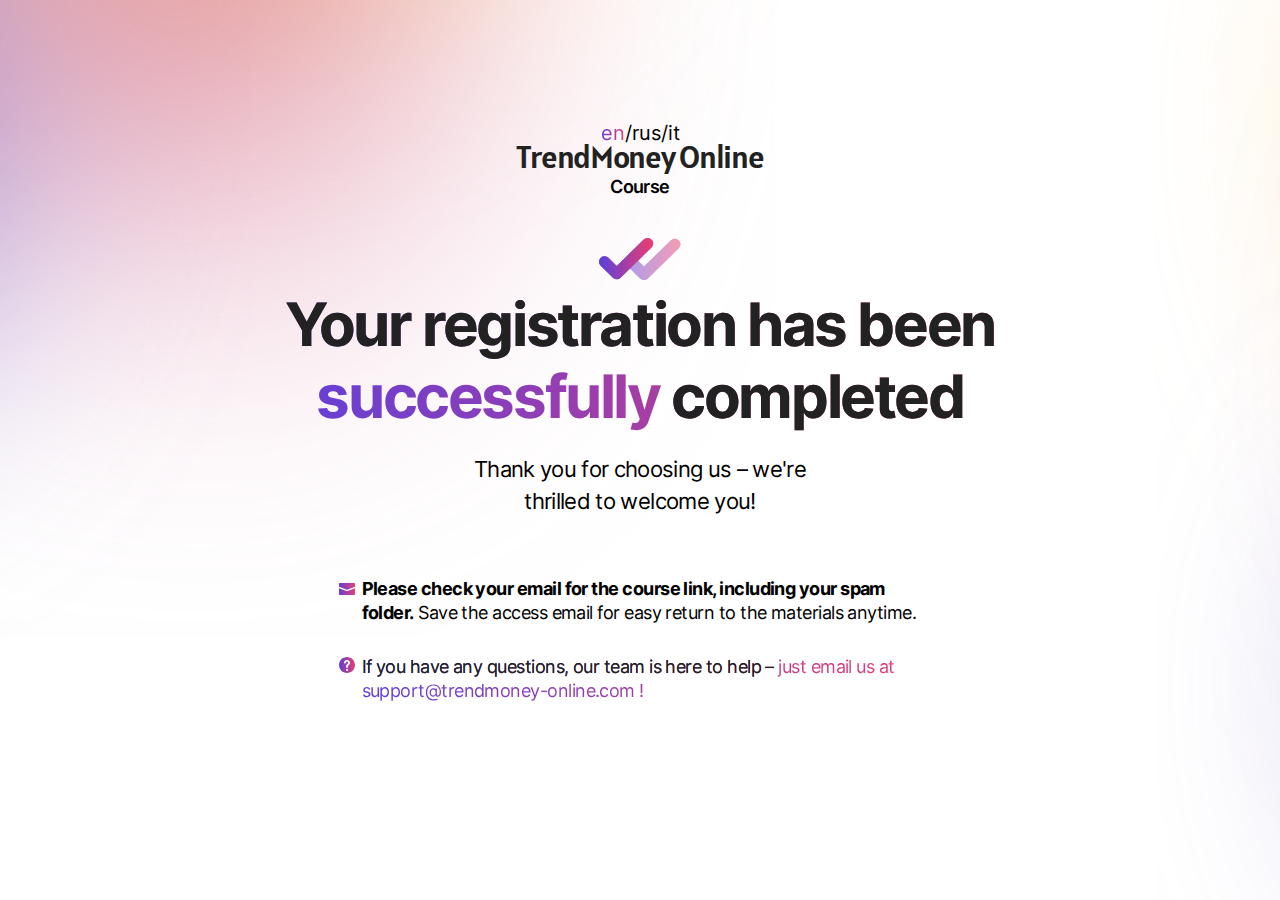
<file: pages/thank/thank_you_en.html>
<!DOCTYPE html>
<html lang="en">

<head>
  <meta charset="UTF-8">
  <meta name="viewport" content="width=device-width, initial-scale=1.0">
  <link rel="stylesheet" href="../../css/reset.css">
  <link rel="stylesheet" href="../../css/style.css">
  <link rel="stylesheet" href="css/style.css">
  <title>Document_en</title>
</head>

<body>

  <main>
    <section class="thank">
      <div class="container_gird">
        <div class="container_1160">
           <div class="header_laug">
          <a class="active" href="thank_you_en.html">en</a>
          /
          <a  href="thank_you_rus.html">rus</a>
          /
          <a  href="thank_you_it.html">it</a>
        </div>
          <div class="thank_logo">
          <a href="../../index.html"> <h2 class="thank_logo_title">TrendMoney Online</h2></a> 
            <p class="thank_logo_text">Course</p>
          </div>
          <div class="thank_osnova">
            <picture class="thank_osnova_img">
              <source srcset="images/mobile/galka.svg" media="(max-width: 768px)">
              <img src="images/desktop/galka.svg" alt="">
            </picture>
            <h1 class="thank_title gradient_text"><span>Your registration
                has been</span> successfully <span>completed</span></h1>
            <p class="thank_text">Thank you for choosing us – we're
              thrilled to welcome you!</p>
          </div>
          <ul class="thank_footer">
            <li class="thank_footer_text thank_footer_bold"><span>Please check your email for the course link,
                including your spam folder.</span> Save the access email for
              easy return to the materials anytime.</li>
            <li class="thank_footer_text thank_footer_fon gradient_text"><span>If you have any questions, our
                team is here to help – </span>just email us at
              <a href="mailto:support@trendmoney-online.com">support@trendmoney-online.com !</a>
            </li>
          </ul>
        </div>
      </div>
    </section>

  </main>
</body>

</html>
</file>
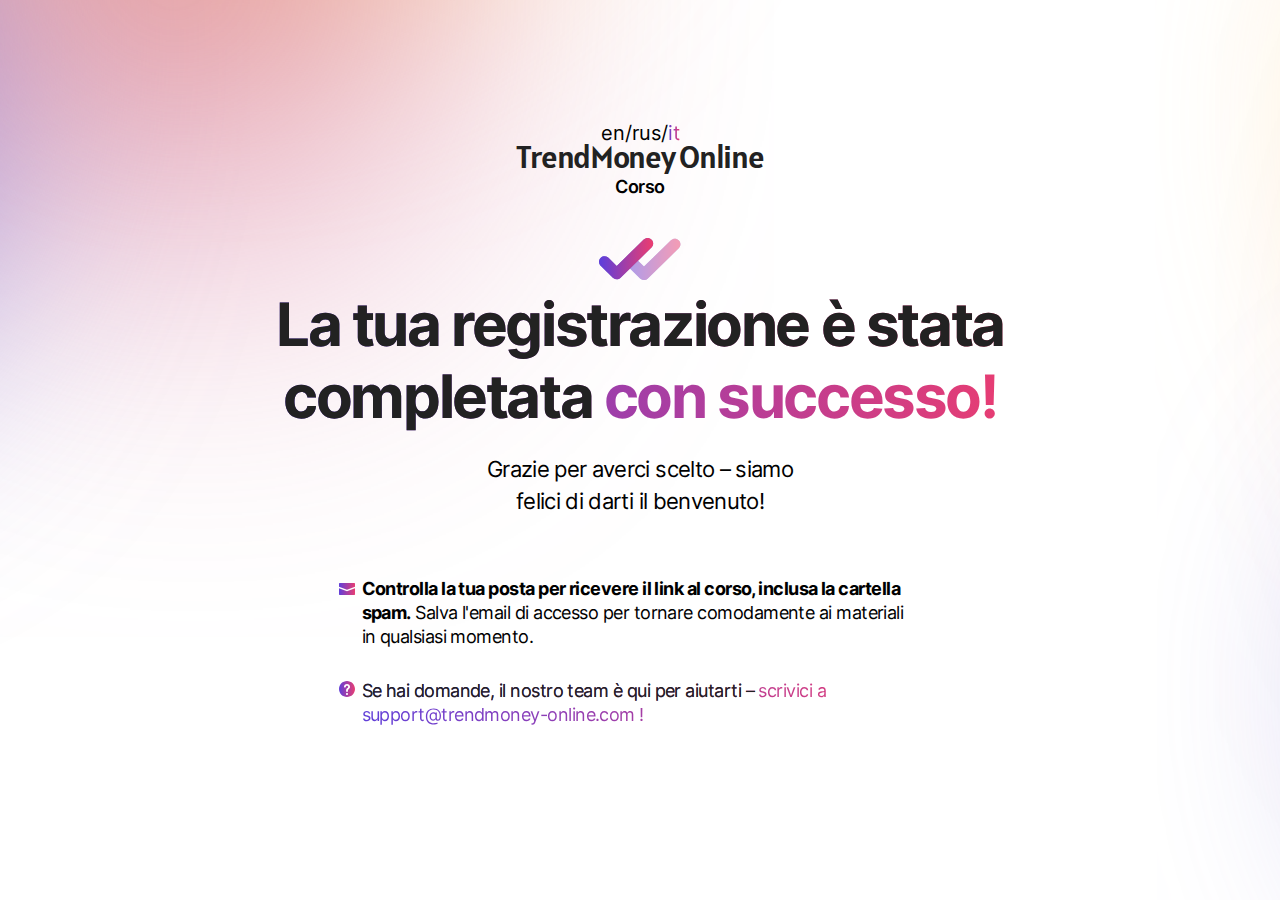
<file: pages/thank/thank_you_it.html>
<!DOCTYPE html>
<html lang="en">

<head>
  <meta charset="UTF-8">
  <meta name="viewport" content="width=device-width, initial-scale=1.0">
  <link rel="stylesheet" href="../../css/reset.css">
  <link rel="stylesheet" href="../../css/style.css">
  <link rel="stylesheet" href="css/style.css">
  <title>Document_it</title>
</head>

<body>

  <main>
    <section class="thank">
      <div class="container_gird">
        <div class="container_1160">
          <div class="header_laug">
            <a href="thank_you_en.html">en</a>
            /
            <a href="thank_you_rus.html">rus</a>
            /
            <a class="active" href="thank_you_it.html">it</a>
          </div>
          <div class="thank_logo">
             <a href="../../index_it.html"> <h2 class="thank_logo_title">TrendMoney Online</h2></a> 
            <p class="thank_logo_text">Corso</p>
          </div>
          <div class="thank_osnova">
            <picture class="thank_osnova_img">
              <source srcset="images/mobile/galka.svg" media="(max-width: 768px)">
              <img src="images/desktop/galka.svg" alt="">
            </picture>
            <h1 class="thank_title gradient_text"><span>La tua registrazione è stata completata</span> con successo!
            </h1>
            <p class="thank_text">Grazie per averci scelto – siamo felici di darti il benvenuto!</p>
          </div>
          <ul class="thank_footer">
            <li class="thank_footer_text thank_footer_bold"><span>Controlla la tua posta per ricevere il link al corso,
                inclusa la cartella spam.</span> Salva l'email di accesso per tornare comodamente ai materiali in
              qualsiasi momento.</li>
            <li class="thank_footer_text thank_footer_fon gradient_text"><span>Se hai domande, il nostro team è qui per
                aiutarti – </span>scrivici a
              <a href="mailto:support@trendmoney-online.com">support@trendmoney-online.com !</a>
            </li>
          </ul>
        </div>
      </div>
    </section>

  </main>
</body>

</html>
</file>
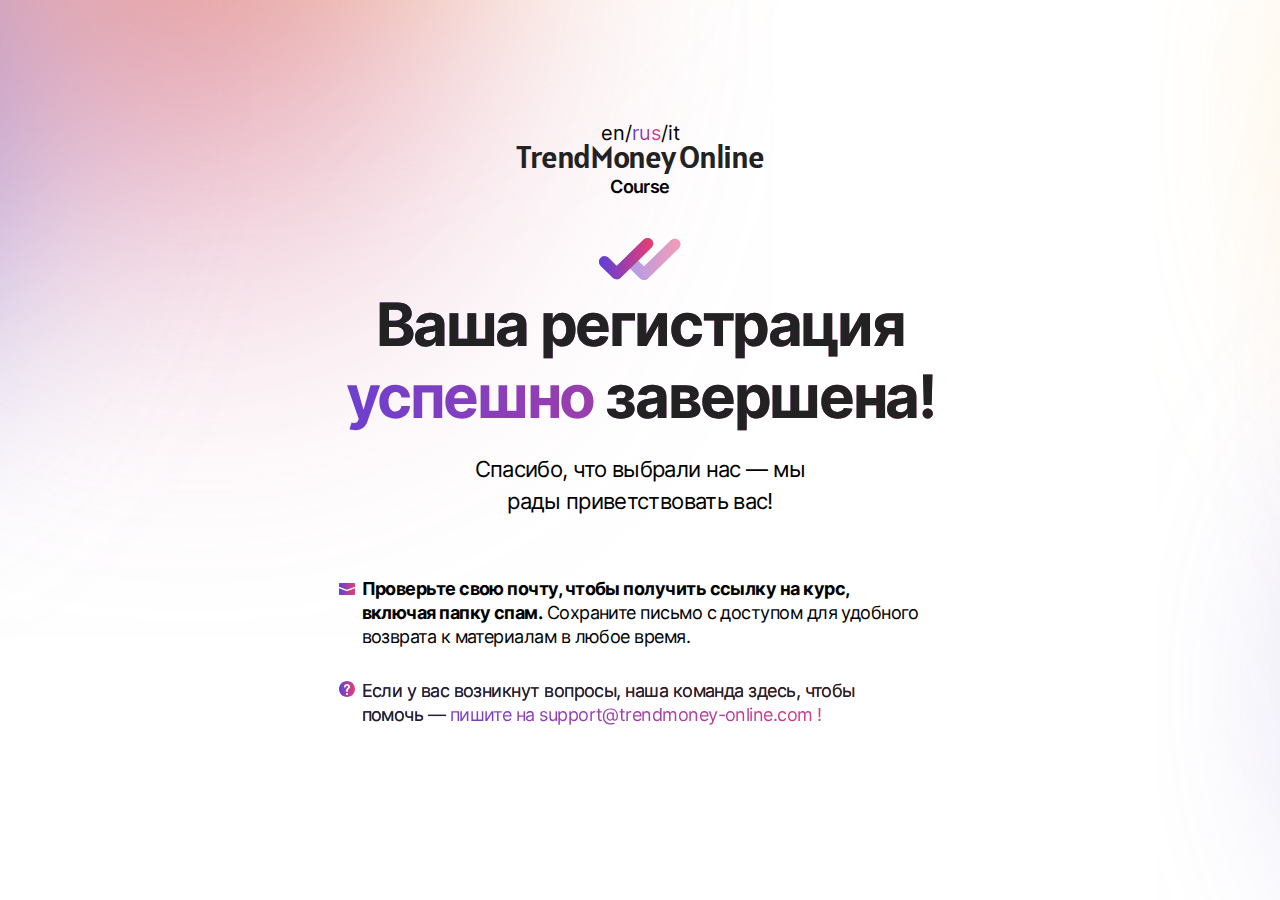
<file: pages/thank/thank_you_rus.html>
<!DOCTYPE html>
<html lang="en">

<head>
  <meta charset="UTF-8">
  <meta name="viewport" content="width=device-width, initial-scale=1.0">
  <link rel="stylesheet" href="../../css/reset.css">
  <link rel="stylesheet" href="../../css/style.css">
  <link rel="stylesheet" href="css/style.css">
  <title>Document_ru</title>
</head>

<body>

  <main>
    <section class="thank">
      <div class="container_gird">
        <div class="container_1160">
          <div class="header_laug">
            <a href="thank_you_en.html">en</a>
            /
            <a class="active" href="thank_you_rus.html">rus</a>
            /
            <a href="thank_you_it.html">it</a>
          </div>
          <div class="thank_logo">
             <a href="../../index_rus.html"> <h2 class="thank_logo_title">TrendMoney Online</h2></a> 
            <p class="thank_logo_text">Course</p>
          </div>
          <div class="thank_osnova">
            <picture class="thank_osnova_img">
              <source srcset="images/mobile/galka.svg" media="(max-width: 768px)">
              <img src="images/desktop/galka.svg" alt="">
            </picture>
            <h1 class="thank_title gradient_text"><span>Ваша регистрация</span> успешно <span>завершена!</span></h1>
            <p class="thank_text">Спасибо, что выбрали нас — мы рады приветствовать вас!</p>
          </div>
          <ul class="thank_footer">
            <li class="thank_footer_text thank_footer_bold"><span>Проверьте свою почту, чтобы получить ссылку на курс,
                включая папку спам.</span> Сохраните письмо с доступом для удобного возврата к материалам в любое время.
            </li>
            <li class="thank_footer_text thank_footer_fon gradient_text"><span>Если у вас возникнут вопросы, наша
                команда здесь, чтобы
                помочь — </span>пишите на
              <a href="mailto:support@trendmoney-online.com">support@trendmoney-online.com !</a>
            </li>
          </ul>
        </div>
      </div>
    </section>

  </main>
</body>

</html>
</file>
<file: css/style.css>
@font-face {
    font-family: 'Inter_regular';
    src: url('../fonts/inter_regular.woff2') format('woff2-variations');
    src: url('../fonts/inter_regular.woff2') format('woff2') tech('variations');
    font-weight: 400;
}


@font-face {
    font-family: 'Inter_medium';
    src: url('../fonts/inter_medium.woff2') format('woff2-variations');
    src: url('../fonts/inter_medium.woff2') format('woff2') tech('variations');
    font-weight: 500;
}


@font-face {
    font-family: 'inter_bold';
    src: url('../fonts/inter_bold.woff2') format('woff2-variations');
    src: url('../fonts/inter_bold.woff2') format('woff2') tech('variations');
    font-weight: 700;
}

@font-face {
    font-family: 'inter_semi_bold';
    src: url('../fonts/inter_semi_bold.woff2') format('woff2-variations');
    src: url('../fonts/inter_semi_bold.woff2') format('woff2') tech('variations');
    font-weight: 600;
}

@font-face {
    font-family: 'alatsi';
    src: url('../fonts/alatsi-regular.woff2') format('woff2-variations');
    src: url('../fonts/alatsi-regular.woff2') format('woff2') tech('variations');
    font-weight: 400;
}


@font-face {
    font-family: 'golos_text_regular';
    src: url('../fonts/golos_text_regular.woff2') format('woff2-variations');
    src: url('../fonts/alatsi-regular.woff2') format('woff2') tech('variations');
    font-weight: 400;
}

@font-face {
    font-family: 'Golos_Text_SemiBold';
    src: url('../fonts/Golos_Text_SemiBold.otf') format('otf-variations');
    src: url('../fonts/Golos_Text_SemiBold.otf') format('otf') tech('variations');
    font-weight: 600;
}


@font-face {
    font-family: 'alatsi';
    src: url('../fonts/alatsi-regular.woff2') format('woff2-variations');
    src: url('../fonts/alatsi-regular.woff2') format('woff2') tech('variations');
    font-weight: 400;
}


@font-face {
    font-family: 'golos_text_regular';
    src: url('../fonts/golos_text_regular.woff2') format('woff2-variations');
    src: url('../fonts/alatsi-regular.woff2') format('woff2') tech('variations');
    font-weight: 400;
}

@font-face {
    font-family: 'Golos_Text_SemiBold';
    src: url('../fonts/Golos_Text_SemiBold.otf') format('otf-variations');
    src: url('../fonts/Golos_Text_SemiBold.otf') format('otf') tech('variations');
    font-weight: 600;
}



body {
    font-family: 'Inter_regular', sans-serif;
    background-color: #F3F3F3;
    line-height: 100%;
    font-size: 26px;
    font-weight: 500;
    color: #000000;
    overflow-x: hidden;

}


/*  */
.header_laug{
    margin-bottom: 10px;
    font-size: 20px;
    margin: 0 auto;
    display: flex;
    justify-content: center;
    position: relative;
    z-index: 1;
}

.header_laug a{
    cursor: pointer;
}

.header_laug a:hover{
    text-decoration: underline;
}


/*  */


.btn {
    font-family: 'inter_semi_bold', sans-serif;
    font-weight: 600;
    font-size: 20px;
    line-height: 32px;
    text-align: center;
    color: #FFFFFF;
    border-radius: 40px;
    background: linear-gradient(90deg, #603FD9 0%, #E83D72 100%);
    cursor: pointer;
    transition: all .3s
}

.btn:hover {
    background: linear-gradient(90deg, #E1617E 0%, #7E82DF 100%);
}

.btn:active {
    background: #E3E3E3
}

.gradient span,
.gradient_text,
.header_laug .active {
    background: linear-gradient(90deg, #603FD9 0%, #E83D72 100%);
    -webkit-background-clip: text;
    -webkit-text-fill-color: transparent;
}

.gradient_text span{
     color: #222222;
    -webkit-text-fill-color: #222222;
}

.title {
    font-family: 'inter_bold', sans-serif;
    font-weight: 700;
    font-size: 50px;
    line-height: 120%;
    text-align: center;
    color: #222222;
    letter-spacing: -0.035em;
    padding-bottom: 0.20em;
    position: relative;
    z-index: 1;
    padding: 0 10px;
}

.slick-slide {
    float: left;
}



.container_gird,
.container_gird_0 {
    display: grid;
    max-width: 1460px;
    margin: 0 auto;

    grid-template-columns: repeat(12, 1fr);
    grid-gap: 1rem;

}

.container_1160 {
    grid-column: 1 / span 12;
    margin: 0 auto;
    width: 1160px;
    text-align: left;
    position: relative;
}



.container_1380 {
    grid-column: 2 / span 10;
    margin: 0 auto;
    text-align: center;
    width: 1380px;
    position: relative;
}


.header {
    grid-column: 1 / span 12;
    margin: 0 auto;
    text-align: center;
    position: relative;
    width: 100%;
    height: 1000px;
}

.header_inner {
    margin: 0 auto;
    margin-top: 126px;
}

.header_title {
    font-family: 'alatsi', sans-serif;
    margin-bottom: 17px;
    font-size: 76.56px;
    font-weight: 400;
    line-height: 77%;
    letter-spacing: -0.04em;
}

.header_podtitle {
    margin-left: 16px;

    font-weight: 500;
    font-size: 36px;
    line-height: 100%;
    text-align: center;
    margin-bottom: 37px;
    letter-spacing: -0.04em;
}

.header_title_2 {
font-family: 'inter_bold',sans-serif;
    font-weight: 700;
    font-size: 50px;
    line-height: 110.00000000000001%;
    text-align: center;
    margin-bottom: 36px;
    letter-spacing: -0.03em;
}


.header_podtitle_2 {
    font-weight: 500;
    font-size: 26px;
    line-height: 120%;
    text-align: center;
    letter-spacing: -0.04em;
}



.header_btn {
    margin-top: 50px;
    width: 448px;
    height: 70px;
    position: relative;
    z-index: 2;
}

.header_images picture {
    position: absolute;
    border-radius: 40px;
    z-index: 1;
}

.header_images picture:nth-child(1) {
    top: 56px;
    left: 18%;
    z-index: 2;
}

.header_images picture:nth-child(2) {
    top: 102px;
    left: 8%;
    z-index: 1;
}

.header_images picture:nth-child(3) {
    top: 368px;
    left: 5%;
}


.header_images picture:nth-child(4) {
    top: 55%;
    left: 10%;
}

.header_images picture:nth-child(5) {
    top: 110px;
    right: 17%;
}

.header_images picture:nth-child(6) {
    top: 120px;
    right: -6%;
}



.header_images picture:nth-child(7) {
    bottom: 24%;
    right: -2%;
}


.header_images picture:nth-child(8) {
    bottom: 10%;
    right: 26%;
    z-index: 0;
}




.banner {
    text-align: center;
    height: 670px;
    margin-top: 145px;
    background-color: #3C3663;
    border-radius: 40px;
    position: relative;
    z-index: 0;
}

.header_inner {

    max-width: 840px;
}

.banner_svg {
    position: absolute;
    top: -85%;
    width: 100%;
}

.banner_smart {
    position: absolute;
    z-index: 2;
    top: -69%;
    left: 51%;
    margin-right: -50%;
    transform: translate(-50%, 0%)
}


.banner_ten {
    position: absolute;
    z-index: 2;
    top: -68%;
    z-index: 1;
    left: 50%;
    margin-right: -50%;
    transform: translate(-50%, 0%);
}

.banner_cart {
    position: absolute;
    top: 21%;
    z-index: 1;
    left: 32%;
    margin-right: -50%;
    transform: translate(-50%, 0%);
}

.banner_chat {
    position: absolute;
    background-color: #CAC2F7;
    padding: 9px;
    border-radius: 16px;
    backdrop-filter: blur(80.71875762939453px)
}

.banner_chat:nth-child(1) {
    top: 79px;
    left: 117px;
    width: 265px;
}

.banner_chat:nth-child(2) {
    top: 315px;
    left: 116px;
    width: 265px;
    z-index: 2;
}


.banner_chat_top {
    display: flex;
    gap: 6px;
    font-family: 'golos_text_regular', sans-serif;
    font-weight: 400;
    font-size: 10.76px;
    line-height: 100%;
    align-items: center;
    margin-bottom: 7px;
    color: rgba(0, 0, 0, 0.2);
}

.banner_chat_top .name {
    text-transform: uppercase;
    margin-left: 0px;
}

.banner_chat_top p {
    text-transform: lowercase;
    margin-left: auto;
    margin-right: 5px;
    color: rgba(0, 0, 0, 0.36);


}

.banner_chat_text {
    font-family: 'Golos_Text_SemiBold', sans-serif;
    font-weight: 600;
    font-size: 12.56px;
    line-height: 100%;
    text-align: left;
}

.banner_chat_text span {
    display: block;
    margin-top: 4px;
    font-family: 'golos_text_regular', sans-serif;
    font-weight: 400;
}

.banner_social {
    position: absolute;
    bottom: 83px;
    z-index: 2;
    background-color: #FFFFFF;
    width: 233px;
    height: 204px;
    padding-top: 21px;
    border-radius: 20px;
    left: 53%;
    transform: translate(-50%, 0%);
}

.banner_social_about {
    display: flex;
    flex-direction: column;
    justify-content: center;
    align-items: center;
    gap: 12px;
}

.banner_social_name {
    margin-top: 10px;
font-family: 'inter_bold',sans-serif;
    font-weight: 700;
    font-size: 13px;
    line-height: 100%;
    text-align: center;

}

.banner_social_text {

    font-weight: 500;
    font-size: 10px;
    line-height: 100%;
    text-align: center;
    opacity: .43;

}

.money {
font-family: 'inter_bold',sans-serif;
    font-weight: 700;
    font-size: 25.24px;
    line-height: 110.00000000000001%;
    letter-spacing: -0.04em;
}

.banner_social_icon {
    position: absolute;
    right: -47px;
    bottom: -17px;
}

.banner_grafic {
    background-color: #FFFFFF;
    width: 322px;
    height: 218px;
    border-radius: 20px;
    position: absolute;
    right: 77px;
    bottom: 228px;
}

.banner_grafic_icon {
    position: absolute;
    right: 52px;
    top: -46px;
}

.banner_grafic .money {
    position: absolute;
    top: 45px;
    left: 27px;
    background-color: #fff;
}

.banner_grafic_svg {
    position: absolute;
    bottom: 49px;
    right: 28px;
    background-color: #fff;
}


.primyshestva {
    text-align: center;
    margin-top: 100px;
}

.primyshestva_list {
    margin-top: 30px;
    display: grid;
    gap: 10px;
    grid-template-rows: 195px auto;
    grid-template-columns: repeat(3, 1fr);
}


.primyshestva_item {
    display: flex;
    flex-direction: column;
    justify-content: center;
    text-align: center;
    font-size: 22px;
    line-height: 100%;
    gap: 17px;
    background-color: #FFFFFF;
    border-radius: 40px;
    max-width: 380px;
}

.primyshestva_item p {
    margin: 0 auto;
    padding: 0 20px;
}

.primyshestva_bron {
    grid-column: span 3;
    display: flex;
    flex-direction: column;
    justify-content: center;
    text-align: center;
    padding: 60px 0 65px;
    gap: 38px;
    background-color: #FFFFFF;
    border-radius: 40px;
    width: 100%;
    box-shadow: 0px 10px 30px 0px #0000001A;

}

.primyshestva_title {
    width: 905px;
    margin: 0 auto;
    font-size: 42px;
}

.primyshestva_btn {
    width: 372px;
    height: 70px;
    margin: 0 auto;
}

.result {
    margin-top: 106px;
}

.result_inner {
    margin-top: 40px;
}

.result_neanimno {
    width: 444px;
    padding-left: 22px;
    padding-right: 22px;
    font-size: 15px;
    padding-top: 15px;
    border-radius: 40px;
    background-color: #FFFFFF;
    padding-bottom: 40px;
    box-shadow: 0px 7.72px 23.16px 0px #0000001A;

}

.result_animno img {
    border-radius: 40px;
}


.levo {
    transform: rotate(180deg);
}

.levo li,
.levo .result_neanimno {
    transform: rotate(180deg);
}


.result_who {
    display: flex;
    align-items: center;
    gap: 0px 8px;
    padding-bottom: 11px;
    border-bottom: 0.77px solid rgba(0, 0, 0, 0.1)
}

.result_who img {
    grid-row: span 2;
}

.result_who p,
.result_slider h4 {
    font-family: 'inter_bold',sans-serif;
    font-weight: 700;
    font-size: 15.44px;
    line-height: 100%;
}

.result_slider p {
    line-height: 21.62px;
}

.result_who span,
.result_ocenka time {
    font-weight: 500;
    font-size: 12.35px;
    color: #222222;
    opacity: .45;
}

.result_ocenka {
    margin: 16px 0;
    display: flex;
    justify-content: space-between;
}

.result_slider h4 {
    margin-bottom: 10px;
}


.result_slider {
    display: flex;
    gap: 16px;
}

.provodnik {
    grid-column: 1 / span 12;
    margin: 0 auto;
    text-align: center;
    position: relative;
    max-width: 1169px;
    margin-top: 140px;
    display: flex;
    justify-content: space-between;
    gap: 74px;
    text-align: left;
}

.provodnik_person {
    position: relative;
    height: 585px;
}

.provodnik picture {
    width: 525px;
}

.provodnik_btn {
    position: absolute;
    z-index: 2;
    width: 311px;
    height: 70px;
    bottom: 0px;
    left: 50%;
    margin-right: -50%;
    transform: translate(-50%, 0%);
}

.provodnik_info {
    margin-top: 50px;
}

.provodnik_info h2 {
font-family: 'inter_bold',sans-serif;
    font-weight: 700;
    font-size: 60px;
    line-height: 50px;
    letter-spacing: -0.05em;
    margin-bottom: 20px;
    color: #222222;
    margin-left: -14px;

}

.provodnik_text {
    font-family: 'inter_semi_bold', sans-serif;
    font-weight: 600;
    font-size: 24px;
    line-height: 32px;
    letter-spacing: -0.02em;
    margin-left: -14px;
}

.provodnik_list {
    font-family: 'inter_regular', sans-serif;
    font-weight: 400;
    font-size: 18px;
    line-height: 24px;
    letter-spacing: -0.04em;
    margin-top: 39px;
    display: flex;
    flex-direction: column;
    gap: 20px;

}


.provodnik_item {
    list-style: disc;
}

.provodnik_item span {
font-family: 'inter_bold',sans-serif;
    font-weight: 700;
}

.instruction {
    margin-top: 137px;
}

.instruction_title {
    max-width: 1143px;
    letter-spacing: -0.055em;
}



.instruction_block {
    position: relative;
    margin-top: 76px;
}

.instruction_list {
    display: block;
    columns: 2;
    /* gap: 64px 56px; */
    counter-reset: item;
    position: relative;
}


.instruction_item {
    display: inline-flex;
    gap: 35px;
}

.instruction_item::before {
    content: counter(item) "  ";
    counter-increment: item;
    background-color: #DDDCED;
    min-width: 60px;
    max-height: 60px;
    color: #877FD6;
    display: block;
    display: flex;
    justify-content: center;
    align-items: center;
    border-radius: 16px;
    font-family: 'inter_semi_bold', sans-serifF;
    font-weight: 600;
    line-height: 100%;
    letter-spacing: 0.05em;
}

.instruction_item h3 {
    font-family: 'inter_semi_bold', sans-serifF;
    font-weight: 600;
    line-height: 100%;
    letter-spacing: -0.05em;
}

.instruction_item p {
    margin-left: -65px;
    padding-left: 65px;
    border-left: 3px solid #DDDCED;
    font-weight: 500;
    font-size: 20px;
    line-height: 28px;
    padding-top: 10px;
    padding-bottom: 40px;
    position: relative;
    z-index: -1;
    letter-spacing: -0.01em;
    opacity: .5;
    color: #222222;
}

.instruction_item:nth-child(3) p,
.instruction_item:nth-child(5) p {
    border-left: none;
}



.instruction_btn {
    width: 383px;
    height: 81px;
    position: absolute;
    bottom: 13px;
    right: 12%;
}

.kyrs {
    margin-top: 120px;
    text-align: left;
}

.kyrs_item_header picture {
    margin-right: auto;
}



.kyrs_list {
    margin-top: 50px;
    display: flex;
    justify-content: space-between;
    align-items: center;
    gap: 10px;
}

.kyrs_item {
    background-color: #fff;
    height: 611px;
    border-radius: 30px;
    padding: 30px;
    padding-bottom: 139px;
    width: calc(100% / 3);
    display: flex;
    flex-direction: column;
    justify-content: space-between;
    box-shadow: 0px 10px 30px 0px #0000001A;

}



.kyrs_item h3 {
    margin: 27px 0 24px;
    font-family: 'inter_semi_bold', sans-serifF;
    font-weight: 600;
    font-size: 28px;
    line-height: 120%;
    letter-spacing: -0.03em;

}

.kyrs_item ul {
    font-family: 'inter_regular',sans-serif;
    font-weight: 500;
    font-size: 18px;
    line-height: 22px;
    letter-spacing: -0.02em;
    display: flex;
    flex-direction: column;
    gap: 10px;
    list-style-type: disc;
    margin-left: 19px;
}

.kyrs_baner {
    background-image: url(../images/desktop/banner.svg);
    background-repeat: no-repeat;
    margin-top: 20px;
    color: #fff;
    padding: 54px 50px;
    position: relative;
    border-radius: 30px;
}

.kyrs_baner h2 {
font-family: 'inter_bold',sans-serif;
    font-weight: 700;
    font-size: 40px;
    line-height: 42px;
    letter-spacing: -0.05em;
    max-width: 587px;
}

.kyrs_baner_list {
    list-style-image: url("../images/desktop/baner_galka.svg");
    font-weight: 500;
    font-size: 22px;
    line-height: 28px;
    letter-spacing: -0.02em;
    margin-top: 36px;
    margin-left: 44px;
    display: flex;
    flex-direction: column;
    gap: 7px;

}

.kyrs_baner_item::marker {
    margin-right: 12px;
}



.kyrs_baner picture {
    position: absolute;
    right: 0px;
    top: 23px;
}

.learn {
    position: relative;
    z-index: 1;
    margin-top: 143px;
    padding-top: 80px;
    padding-bottom: 86px;
    text-align: left;
    background-color: #fff;
    border-radius: 50px;
}

.learn_name {
    max-width: 760px;
    margin: 0 auto;
}

.learn_title {
font-family: 'inter_bold',sans-serif;
    font-weight: 700;
    font-size: 80px;
    line-height: 90%;
    letter-spacing: -0.04em;
    text-align: center;
    margin-bottom: 40px;
}



.learn_text {
    background: linear-gradient(108.01deg, rgba(219, 217, 255, 0.7) 5.11%, rgba(246, 217, 255, 0.7) 78.12%);
    border-radius: 16px;
    display: flex;
    align-items: center;
    justify-content: center;
    height: 60px;
    color: #603FD9;
    font-family: 'inter_semi_bold', sans-serifF;
    font-weight: 600;
    font-size: 24px;
    line-height: 32px;
    letter-spacing: -0.02em;
}

.learn_list {
    margin: 0 auto;
    margin-top: 59px;
    display: flex;
    flex-direction: column;
    gap: 6px;
    max-width: 1160px;
}

.learn_item {
    position: relative;
}

.learn_questions {
    box-shadow: 0px 10px 30px 0px #0000001A;
    background-color: #fff;
    padding: 0 24px;
    height: 88px;
    border-radius: 30px;
    display: flex;
    align-items: center;
    margin-bottom: 3px;
    gap: 30px;
    cursor: pointer;
}

.learn_questions h4 {

    display: flex;
    align-items: center;
    gap: 30px;

}

.learn_module {
    background-color: #DBD9FF;
    border-radius: 8px;
    padding: 6px 12px 7px 13px;
    color: #877FD6;
    font-family: 'inter_semi_bold', sans-serifF;
    font-weight: 600;
    font-size: 14px;
    line-height: 100%;
    letter-spacing: 0.06em;
    text-align: center;
    text-transform: uppercase;
}

.learn_questions_title {
    color: #222222;
    font-weight: 500;
    font-size: 24px;
    line-height: 32px;
    letter-spacing: -0.02em;

}

.learn_questions_svg {
    margin-left: auto;
    transition: all .3s
}

.otvet {
    background-color: #F3F2FF;
    border-radius: 30px;
    list-style-type: disc;
    font-size: 0;
    height: 0;
    padding: 0;
    transition: padding-top .3s, padding-bottom .3s, height .3s;
    line-height: 30px;
    letter-spacing: -0.02em;
    color: #222222;
    overflow: hidden;
}


.on .otvet {
    height: calc-size(min-content, size + 0px);
    font-size: 18px;
    padding: 38px 2px 36px 126px;
}

.on .learn_questions_svg {
    transform: rotate(45deg);
}

.apply {
    grid-column: span 12;
    margin-top: -150px;
    text-align: left;
    padding-bottom: 512px;
    position: relative;
}

.apply_wrap {
    display: flex;
    gap: 0 0px;
    align-items: center;
}

.apply_block {
    position: relative;
}

.apply_gradient {
    position: absolute;
    width: 100%;
}

.apply_inner {
    background-color: transparent;
    margin-top: 368px;
}


.apply_list {
    display: flex;
    flex-direction: column;
    justify-content: center;
    align-items: center;
    margin: 0 auto;
    width: 1165px;
}

.apply_item+.apply_item {
    margin-top: 10px;
}

.apply_list:nth-child(1) .apply_item:nth-child(2),
.apply_list:nth-child(1) .apply_item:nth-child(3) {
    margin-left: -30px;
}

.apply_list:nth-child(3) .apply_item:nth-child(2),
.apply_list:nth-child(3) .apply_item:nth-child(3) {
    margin-left: 30px;
}


.apply_item_text {
    height: auto;
}


.apply_item picture {
    width: 80px;
    height: 80px;
}


.apply_item_block {
    display: flex;
    gap: 12px;
    align-items: center;
    cursor: pointer;
    padding: 9px 18px 10px 18px
}

.apply_item_block p {
    font-family: 'inter_semi_bold', sans-serifF;
    font-weight: 600;
    line-height: 100%;
    letter-spacing: -0.03em;
}

.apply_item {
    display: block;
    overflow: hidden;
    width: 100%;
    background-color: #fff;
    border-radius: 30px;
    transition: all .3s;
    width: 378px;
    box-shadow: 4px 4px 8px 0px rgba(34, 60, 80, 0.2);
}

.on.apply_item {
    z-index: 2;
    height: calc-size(min-content, size + 0px);
    transition-duration: 2s, 3s, 4s;
}

.apply_item_text {
    height: 0;
    font-weight: 500;
    font-size: 18px;
    line-height: 24px;
    letter-spacing: -0.02em;
    color: #222222;
    margin-top: 0px;
    font-size: 17px;
    opacity: 0;
    transition: all .3s;
    padding: 0 35px;

    padding-right: 27px;
}

.on .apply_item_text {
    height: calc-size(min-content, size + 0px);
    padding-bottom: 30px;
    opacity: 0.5;
}

.apply_img_block {
    position: relative;
    font-family: 'alatsi', sans-serif;
    font-weight: 400;
    font-style: Regular;
    font-size: 32px;
    line-height: 70%;
    letter-spacing: -0.04em;
}

.apply_img_block picture {
    width: 289px;
    height: 585px;
}

.apply_img_block p {
    position: absolute;
    top: 65%;
    left: 52%;
    margin-right: -50%;
    transform: translate(-50%, 0%);
}

.apply_title,
.apply_title_2 {
    margin-bottom: 40px;
    text-align: center;
    font-family: 'inter_bold',sans-serif;
    font-weight: 700;
    font-size: 44px;
    line-height: 110.00000000000001%;
    letter-spacing: -0.04em;
    text-align: center;
    max-width: 691px;
    margin: 0 auto;

}


.apply_title {
    margin-top: 140px;
}

.apply_title_2 {
    font-size: 38px;
    margin-top: 49px;
}

.apply_banner {
    background-color: transparent;
    margin-top: -366px;
    padding: 61px 62px;
    background-image: url(../images/all/apply_banner.svg);
    background-size: cover;
    border-radius: 30px;
    background-repeat: no-repeat;
    color: #FFFFFF;
    overflow: hidden;
}

.apply_banner_text {
    max-width: 600px;
}

.apply_banner_text h3 {
font-family: 'inter_bold',sans-serif;
    font-weight: 700;
    font-size: 50px;
    line-height: 100%;
    letter-spacing: -0.05em;
    margin-bottom: 30px;

}

.apply_banner_text p {
    color: #C29AFF;
    font-weight: 500;
    font-size: 22px;
    line-height: 28px;
    letter-spacing: -0.02em;
    margin-bottom: 13px;
}

.apply_banner_list {
    display: grid;
    grid-template-columns: 235px 260px;
    grid-template-rows: repeat(2, 1fr);
    grid-auto-flow: column;
    font-weight: 500;
    font-size: 22px;
    line-height: 28px;
    letter-spacing: -0.02em;
    list-style-type: disc;
    margin-bottom: 43px;
}

.apply_banner_list li {
    margin-left: 22px;
    width: max-content;
}

.apply_banner_btn {
    width: 341px;
    height: 70px;
}

.apply_banner_img {
    position: absolute;
    right: 81px;
    bottom: 0;
}

.who {
    background-color: transparent;
    margin-top: 20px;
    min-height: 411px;
    background-image: url(../images/all/who_banner.svg);
    background-size: cover;
    border-radius: 30px;
    background-repeat: no-repeat;
    display: flex;
    align-items: center;
    justify-content: space-around;
}

.who_name {
    flex-basis: 480px;
    margin-top: -61px;
}

.who_logo {
    display: block;
    margin-left: -29px;
}

.who_title {
    font-family: 'inter_bold',sans-serif;
    font-weight: 700;
    font-size: 42.07px;
    line-height: 110.00000000000001%;
    letter-spacing: -0.04em;
}



.who_info {
    margin-top: -23px;
    flex-basis: 435px;
}

.who_info h3 {
    font-weight: 500;
    line-height: 120%;
    letter-spacing: -0.04em;
    margin-bottom: 34px;
}

.who_info p {
    color: #222222;

    font-weight: 500;
    font-size: 18px;
    line-height: 22px;
    letter-spacing: -0.02em;

}

.who_polos {
    position: absolute;
    left: 50%;
    background-color: #000000;
    width: 1px;
    height: 281px;
    opacity: .2;
}

.people {
    margin-top: 110px;
}

.people_inner {
    background-color: transparent;
    text-align: center;
}

.people_inner h1 {
    text-align: center;
}


.people_slider {
    margin-top: 50px;
}


.slick-track {
    display: flex;
}

.slick-track .slick-slide {
    display: flex;
    height: auto;
    justify-content: center;
}

.people_item {
    background-color: #fff;
    width: 575px;
    border-radius: 30px;
    padding: 30px 29px;
    box-shadow: 0px 10px 30px 0px #0000001A;
    margin: 10px 0;
}

.prople_name {
    display: flex;
    gap: 20px;
    align-items: center;
}

.prople_name {
    font-family: 'inter_semi_bold', sans-serifF;
    font-weight: 600;
    line-height: 100%;
    letter-spacing: -0.05em;

}

.prople_name span {

    font-weight: 500;
    font-size: 20px;
    line-height: 28px;
    letter-spacing: -0.02em;
    color: #877FD6;
}

.people_text {
    margin-top: 22px;

    font-weight: 500;
    font-size: 20px;
    line-height: 28px;
    letter-spacing: -0.02em;
    color: #222222;
}

.people_item+.people_item {
    margin-left: 10px;
}

.secret {
    margin-top: 102px;
    text-align: left;
}

.secret_logo {
    display: flex;
    justify-content: center;
    margin-bottom: 55px;
}

.secret_gradient {
    position: absolute;
    bottom: 0;
}

.secret_inner {
    position: relative;
    text-align: center;
    padding-bottom: 125px;
}

.secret_title {
    max-width: 1218px;
    margin: 0 auto;
    margin-bottom: 45px;
}

.secret_text {
    font-family: 'inter_semi_bold', sans-serifF;
    font-weight: 600;
    line-height: 100%;
    letter-spacing: -0.03em;
    text-align: center;
    margin: 0 auto;
    color: #222222;
    max-width: 712px;
}

.secret_block {
    background-color: #fff;
    border-radius: 50px;
    padding-top: 63px;
    padding-bottom: 64px;
    margin-top: -36px;
    position: relative;
}

.secret_block_p {
    background: linear-gradient(108.01deg, rgba(219, 217, 255, 0.7) 5.11%, rgba(246, 217, 255, 0.7) 78.12%);
    border-radius: 16px;
    width: max-content;
    margin: 0 auto;
    padding: 14px 25px;
    font-family: 'inter_semi_bold', sans-serifF;
    font-weight: 600;
    font-size: 24px;
    line-height: 32px;
    letter-spacing: -0.02em;
    text-align: center;
    color: #603FD9;
}

.secret_list {
    display: grid;
    grid-template-rows: repeat(2, 1fr);
    grid-template-columns: repeat(2, 1fr);
    grid-auto-flow: column;
    gap: 24px 24px;
    counter-reset: item;
    max-width: 1160px;
    margin: 67px auto 37px;
}

.secret_item {
    display: inline-flex;
    gap: 35px;
}

.secret_item::before {
    content: counter(item) "  ";
    counter-increment: item;
    background-color: #DDDCED;
    min-width: 60px;
    max-height: 60px;
    color: #877FD6;
    display: block;
    display: flex;
    justify-content: center;
    align-items: center;
    border-radius: 16px;
    font-family: 'inter_semi_bold', sans-serifF;
    font-weight: 600;
    line-height: 100%;
    letter-spacing: 0.05em;
}

.secret_item h3 {
    font-family: 'inter_semi_bold', sans-serifF;
    font-weight: 600;
    line-height: 100%;
    letter-spacing: -0.05em;
    margin-bottom: 10px;

}

.secret_item p {

    font-weight: 500;
    font-size: 20px;
    line-height: 28px;
    letter-spacing: -0.02em;
    opacity: .5;

}

.secret_item p span {
    font-size: 12px;
    line-height: 100%;
}

.secret_btn {
    display: block;
    width: 516px;
    height: 70px;
    margin: 0 auto;
}

.tarif {
    margin-top: 40px;
    padding-top: 60px;
    padding-bottom: 99px;
    text-align: left;
    background-color: #3C3663;
    border-radius: 50px;
    z-index: 1;
}

.tarif_gradient {
    position: absolute;
    top: 0;
}

.tarif_title {
    color: #FFFFFF;
    max-width: 1040px;
    margin: 0 auto;
    position: relative;
    z-index: 1;
}

.tarif_list {
    display: flex;
    justify-content: center;
    gap: 10px;
    max-width: 1160px;
    margin: 0 auto;
    margin-top: 50px;
}

.tarif_item {
    padding-top: 38px;
    padding-left: 36px;
    padding-bottom: 45px;
    padding-right: 20px;
    position: relative;
    background-color: #fff;
    border-radius: 30px;
    color: #222222;

    font-weight: 500;
    font-size: 18px;
    line-height: 20px;
    letter-spacing: -0.02em;
    display: flex;
    flex-direction: column;
    justify-content: space-between;
    width: calc(100% / 3);
}

.tarif_item:nth-child(2n+1) {

    background-color: rgba(255, 255, 255, .9)
}

.tarif_like {
    position: absolute;
    right: 0;
    top: 0;
    display: flex;
    background: linear-gradient(90deg, #E1617E 0%, #EFB445 100%);
    align-items: center;
    padding: 13px 19px;
    gap: 3px;
    font-family: 'inter_bold',sans-serif;
    font-weight: 700;
    font-size: 16px;
    line-height: 22px;
    letter-spacing: -0.02em;
    border-top-right-radius: 30px;
    border-bottom-left-radius: 30px;
    color: #fff;
}

.tarif_item_title {
    font-family: 'inter_semi_bold', sans-serifF;
    font-weight: 600;
    font-size: 36px;
    line-height: 50px;
    letter-spacing: -0.05em;
    display: flex;
    flex-direction: column;
    gap: 10px;
}

.tarif_item_title span {
    font-family: 'inter_semi_bold', sans-serifF;
    font-weight: 600;
    font-size: 14px;
    line-height: 100%;
    letter-spacing: -0.06em;
    text-transform: uppercase;
    opacity: .44;

}

.tarif_modul {
    margin-top: 24px;
    list-style-type: disc;
    display: flex;
    flex-direction: column;
    gap: 12px;
    margin-left: 18px;
}

.tarif_modul .net {
    color: #8B88A7;
    text-decoration: line-through;
}

.tarif_fishki {
    margin-top: 85px;
    padding-top: 17px;
    border-top: 1px solid rgba(0, 0, 0, .1);
    list-style-type: disc;
    display: flex;
    flex-direction: column;
    gap: 11px;
    margin-left: 18px;
}



.tarif_fishki .priz {
    list-style-image: url('../images/all/priz.svg');
    line-height: 23px;
}


.tarif_pod {
    margin-top: auto;
    padding-top: 16px;
}


.tarif_cena .new {
font-family: 'inter_bold',sans-serif;
    font-weight: 700;
    font-size: 36px;
    line-height: 50px;
    letter-spacing: -0.05em;
    display: flex;
    align-items: center;
}

.tarif_cena .old {
    color: rgba(139, 136, 167, 1);
    font-size: 20px;
    text-decoration: line-through
}

.tarif_cena .slidka {
    margin-left: 15px;
    background: linear-gradient(90deg, #E1617E 0%, #EFB445 100%);
    padding: 1px 7px;
    border-radius: 123.64px;
    color: #fff;
    font-weight: 800;
    font-size: 19.78px;
    line-height: 27.2px;
    letter-spacing: -0.02em;
    width: 68px;
}


.tarif_btn {
    display: flex;
    align-items: center;
    justify-content: center;
    width: 308px;
    height: 56px;
    margin-top: 5px;
}

.tarif_footer {
    margin-top: 20px;
    display: flex;
    align-items: center;
    justify-content: space-between;
    gap: 14px;
    font-size: 12px;
    line-height: 100%;
    letter-spacing: 0;
}

.tarif_footer img {
    border-radius: 7px;
}

.tarif_osoba {
    display: flex;
    flex-direction: column;
    gap: 20px;
    list-style: disc;
    background-color: #ffffff;
    width: 100%;
    height: 100%;
    opacity: 1;
    padding-top: 12px;
    padding-left: 28px;
    padding-bottom: 30px;
    border-radius: 10px;
}

.tarif_osoba_block {
    border-radius: 10px;
    margin-left: -4px;
    padding-right: 3px;
    margin-right: 24px;
    border: 2px solid transparent;
    margin-top: 32px;
    background: linear-gradient(to right, rgba(255, 255, 255, 1) 0%, rgba(255, 255, 255, 1) 0%), linear-gradient(to right, #603FD9 0%, #E83D72 100%);
    background-clip: padding-box, border-box;
    background-origin: padding-box, border-box;
}

.tarif_fishki.trf {
    margin-top: 50px;
}

.tarif_fishki.tr {
    margin-top: 38px;
}



.tarif_knop {
    position: absolute;
    left: 50%;
    margin-right: -50%;
    transform: translate(-50%, 0%);
    bottom: -75px;
    z-index: -1;
}

.ask {
    margin-top: 210px;
}

.ask_wrap {
    display: flex;
    justify-content: space-between;
    gap: 0 40px;
    margin-top: 61px;
}

.ask_list {
    width: 100%;
    font-family: 'inter_semi_bold', sans-serifF;
    font-weight: 600;
    font-size: 18px;
    line-height: 24px;
    letter-spacing: 0.02em;
    color: #222222;

}

.ask_list li {
    border-top: 1px solid #0000001A
}

.ask_que {
    display: flex;
    justify-content: space-between;
    padding: 15px 0 20px;
    cursor: pointer;

}

.ask_que p {
    width: 440px;
    font-size: 18px;
}

.ask_que img {
    transition: all .3s
}

.on .ask_que img {
    transform: rotate(45deg);
}

.ask_otvet {
    line-height: 22px;
    opacity: .5;
    padding: 0
}

.on .ask_otvet {
    font-size: 16px;
    padding: 18px 0;
    padding-right: 50px;
}

.avtor {
    margin-top: 106px;
}

.avtor_title {
    max-width: 940px;
    margin: 0 auto;
}


.avtor_list {
    display: flex;
    justify-content: space-between;
    align-items: center;
    margin-top: 70px;
    gap: 20px;
}

.avtor_list picture:nth-child(2n+1) {
    display: flex;
    height: 195px;
    background-color: #fff;
    border-radius: 16px;
    padding: 0 10px;
}

.start {
    grid-column: 1 / span 12;
    margin: 0 20px;
    position: relative;
    margin-top: 171px;
    border-radius: 30px;
    background: linear-gradient(180deg, #483C9A 0%, #181434 100%);
    padding-top: 115px;
    padding-bottom: 180px;
}

.start_grad {
    position: absolute;
    top: -30px;
    z-index: 1
}

.start_title {
    color: #fff;
    max-width: 1000px;
    margin: 0 auto;
    margin-bottom: 7px;
    position: relative;
    z-index: 1;
}

.start_text {
font-family: 'inter_bold',sans-serif;
    font-weight: 700;
    font-size: 30px;
    line-height: 100%;
    letter-spacing: -0.03em;
    text-align: center;
    color: #F0ADFF;
    margin: 0 auto;
    margin-bottom: 40px;
    position: relative;
    z-index: 1;

}

.start_btn {
    margin: 0 auto;
    display: block;
    width: 448px;
    height: 70px;
    position: relative;
    z-index: 2;
}

.start_banner .banner_chat:nth-child(1) {
    width: 411px;
    height: 70px;
    left: auto;
    top: auto;
    right: -19px;
    bottom: 78px;
}

.start_banner .banner_chat:nth-child(2) {
    width: 345px;
    top: -11px;
    left: 109px;
}

.start_banner .banner_chat_top {
    font-size: 13.62px;
    margin-bottom: 10px;
}

.start_banner .banner_chat_text {
    font-family: 'inter_regular', sans-serif;
    font-weight: 400;
    font-size: 15.89px
}

.start_ed {
    background-color: #161618;
    color: #fff;

    font-weight: 500;
    font-size: 16.1px;
    line-height: 110.00000000000001%;
    letter-spacing: -0.04em;
    text-align: right;
    width: max-content;
    display: flex;
    padding-right: 22px;
    padding-top: 19px;
    border-radius: 6.98px;
    height: 75px;
    position: absolute;
    z-index: 2;
    right: 333px;
    top: -11px;
}

.start_ed picture {
    position: relative;
    top: -9px;
}

.started_balanc {
    background-color: #CAC2F7;
    backdrop-filter: blur(102.16563415527344px);
    display: block;
    width: max-content;
    padding: 23px 30px;
    border-radius: 13.62px;
    position: absolute;
    right: -10px;
    top: 49px;
    z-index: 2;

}

.started_balanc_text {
    font-family: Inter;
    font-weight: 500;
    font-size: 9.4px;
    line-height: 100%;
    letter-spacing: -0.02em;
    text-align: center;
    opacity: .43;
    margin-bottom: 11px;

}

.started_balanc .money {
    font-size: 23.73px;
}

.start_rev {
    position: absolute;
    bottom: 33px;
    left: 62px;
    box-shadow: 0px 3.43px 3.43px 0px #00000040;

}

.start_rev p {
    position: absolute;
    background-color: #fff;
    bottom: 34px;
    left: 35px;
    width: 175px;
    font-size: 35.97px;

}


.footer {
    margin-top: 5px;
    background-color: #E6E6E6;
}

.footer_block {
    height: 40px;
    border-bottom-right-radius: 50px;
    border-bottom-left-radius: 50px;
    background-color: #F3F3F3;
}

.footer_inner {
    text-align: center;
    margin: 44px auto 46px auto;
    display: flex;
    align-items: center;
    justify-content: space-between;
    padding: 0 10px;
}

.footer_logo {
    font-family: 'alatsi', sans-serif;
    font-weight: 400;
    font-size: 32.11px;
    line-height: 70%;
    letter-spacing: -0.04em;

}

.foter_links {
    display: flex;
    justify-content: space-between;
    width: 289px;
}

.footer_link {
    font-family: 'Inter', sans-serif;
    font-weight: 500;
    font-size: 15px;
    line-height: 100%;
    letter-spacing: -0.04em;
    color: #222222;
    opacity: .5;
    transition: all .3s;
    text-align: center;
}

.footer_link:hover {
    color: #603FD9;
    opacity: 1;
    text-decoration: underline;

}

.footer_link:active {
    opacity: 1;
}

.footer_btn {
    width: 161px;
    height: 40px;
    font-weight: 500;
    font-size: 15px;
    line-height: 100%;
    letter-spacing: -0.02em;
    text-align: center;
}


@media (max-width: 1440px) {

    .banner_ten {
        max-width: 100%;
    }

}

@media (max-width: 1460px) {
    .header {
        overflow: hidden;
    }


}

@media (max-width: 1400px) {

    .container_1380 {
        grid-column: span 12;
        width: 100%;
        text-align: left;
        position: relative;
    }
}


@media (max-width: 1180px) {

    .header {
        overflow: visible;
    }



    .header_images {
        margin-top: 40px;
    }

    .container_gird {
        width: 94%;
    }

    .container_1160 {
        grid-column: 1 / span 12;

        width: 100%;
        text-align: left;
        position: relative;
    }

    .banner_grafic {
        right: 10px;
    }

    .banner_chat:nth-child(1) {
        top: 250px;
        z-index: 2;
    }

    .instruction_btn {

        width: 275px;
    }

    .provodnik_person picture {
        width: 450px;
    }

    .provodnik_btn {
        bottom: 80px;
    }

    .who {
        padding: 0 20px;
    }

    .who_title {
        margin-right: 40px;
    }

    .tarif_btn {
        width: auto;
    }

    .start_ed {
        right: 180px;
    }

    .apply_item,
    .on.apply_item {
        width: 305px;
    }


    .header_images picture:nth-child(1) {
        top: 56px;
        left: 8%;
        z-index: 2;
    }

    .header_images picture:nth-child(2) {
        left: 0%;
    }


    .header_images picture:nth-child(3) {
        top: 280px;
        left: -8%;
    }


    .header_images picture:nth-child(4) {
        top: 55%;
        left: 0%;
    }

    .header_images picture:nth-child(5) {
        top: 35px;
        right: 7%;
    }

    .header_images picture:nth-child(6) {
        top: 78px;
        right: -3%;
    }

    .header_images picture:nth-child(7) {
        bottom: 24%;
        right: -3%;
    }

    .header_images picture:nth-child(8) {
        bottom: 7%;
        right: 8%;
        z-index: 2;
    }


}

@media (max-width: 992px) {

    .container_gird {
        width: 100%;
    }

    .header_title {
        font-size: 60px;
    }


    .header_podtitle {
        font-size: 32px;
    }

    .header_title_2 {
        font-size: 40px;
    }

    .header_podtitle_2 {
        font-size: 20px;
    }

    .primyshestva_title {
        width: auto;
        padding: 0 20px;
    }

    .header_btn {
        font-size: 18px;

    }

    .header_images {
        position: relative;
    }

    .header_images picture {
        position: absolute;
    }

    .header_images picture:nth-child(2) {
        display: none;
    }

    .header_images picture:nth-child(1) {
        left: 22%;
        top: 12px;
    }

    .header_images picture:nth-child(3) {
        top: 12px;
        left: 0px;

    }

    .header_images picture:nth-child(4) {
        top: 61px;
        left: 4%;
    }



    .header_images picture:nth-child(5) {
        top: 0;
        right: 38%;
    }

    .header_images picture:nth-child(6) {
        top: 2px;
        right: 2%;
    }


    .header_images picture:nth-child(7) {
        bottom: -173px;
        right: 3%;

    }

    .header_images picture:nth-child(8) {
        bottom: -137px;
        right: 42%;
        z-index: 0;
    }


    .provodnik {
        gap: 30px;
    }

    .provodnik_info {
        margin-top: 0px;
    }

    .provodnik_info h2 {
        font-size: 50px;
    }


    .provodnik_text {
        font-size: 20px;
    }

    .provodnik picture {
        width: 370px;
    }

    .provodnik_btn {
        bottom: 170px;
    }

    .primyshestva_list {
        font-size: 16px;
    }

    .primyshestva_list {
        gap: 15px;
    }

    _btn .provodnik {
        gap: 30px;
        margin-top: 120px;
    }


    .instruction_list {
        /* gap: 0px 40px; */
    }


    .apply_item_block {
        padding: 5px;
    }

    .apply_item_block p {
        font-size: 16px;
    }

    .apply_item:nth-child(2),
    .apply_item:nth-child(3) {
        margin-left: -5px;
    }

    .apply_item:nth-child(6),
    .apply_item:nth-child(7) {
        margin-left: 5px;
    }

    .on .apply_item_text {
        font-size: 15px;
    }



    .kyrs_list {
        flex-wrap: wrap;
        justify-content: center;
    }

    .kyrs_item {
        width: 45%;

    }

    .kyrs_baner {
        padding: 45px;
    }

    .kyrs_baner picture {
        width: 30%;
        position: absolute;
        right: 5px;
        top: 77%;
    }

    .kyrs_baner h2 {
        font-size: 36px;
    }

    .kyrs_baner_list {
        margin-top: 30px;
        font-size: 20px;
        line-height: 25px;
    }

    .kyrs_baner_item p {
        position: relative;
        top: -10px;
    }

    .learn_list {
        margin-left: 13px;
        margin-right: 13px;
    }

    .learn_title {
        font-size: 60px;
    }

    .learn_text,
    .learn_questions_title,
    .learn_module {
        font-size: 17px;
        line-height: 120%;
    }

    .on .otvet {
        font-size: 17px;
    }

    .learn_questions h4 {
        gap: 15px;
    }

    .apply_gradient {
        display: none;
    }

    .apply {
        margin-top: 0;
        padding-bottom: 0;
    }


    .apply_inner {
        padding-top: 0;
        margin-top: 73px;
    }


    .apply_title {
        font-size: 40px;
        margin-top: 110px;
    }

    .apply_title_2 {
        font-size: 36px;
        margin-top: 40px;
    }

    .apply_banner {
        margin-top: 120px;
    }

    .apply_banner_img {
        width: 35%;
        right: -10px;
        bottom: -75px;
    }

    .apply_banner_text h3 {
        font-size: 42px;
    }

    .apply_banner_text p,
    .apply_banner_list li {
        font-size: 19px;
    }

    .who_title {
        font-size: 38px;
    }

    .who_info h3 {
        font-size: 23px;
    }

    .who_info p {
        font-size: 17px;
    }

    .people {
        margin-top: 80px;
    }

    .prople_name,
    .secret_text {
        font-size: 24px;
    }

    .prople_name span,
    .people_text.apply {
        font-size: 18px;
    }

    .secret {
        margin-top: 60px;
    }

    .secret_logo {
        margin-bottom: 32px;
    }

    .secret_title {
        margin-bottom: 24px;
    }

    .secret_gradient {
        z-index: -1;
    }

    .secret_gradient {
        display: none;
    }

    .secret_inner {
        padding-bottom: 0px;
    }

    .secret_block {
        margin-top: 40px;
        padding: 30px 33px;
    }

    .secret_block_p {
        width: auto;
        font-size: 21px;
    }

    .secret_list {
        display: flex;
        flex-direction: column;
    }

    .secret_item h3 {
        font-size: 24px;
    }

    .secret_item p {
        font-size: 18px;
    }

    .secret_item::before {
        font-size: 24px;
    }

    .secret_btn {
        width: 300px;
    }

    .tarif_list {
        flex-wrap: wrap;
    }

    .tarif_item {
        width: 45%;
    }

    .tarif_title,
    .tarif_item_title {
        font-size: 30px;
    }

    .tarif_item_title {
        gap: 0px;
    }

    .start_text {
        font-size: 25px;
    }

    .apply_item,
    .on.apply_item {
        width: 210px
    }

    .apply_item_block {
        gap: 8px;
    }

    .apply_item_text {
        padding: 0 20px;
    }

    .apply_img_block picture {
        width: 270px;
    }

    .apply_list:nth-child(1) .apply_item:nth-child(2),
    .apply_list:nth-child(1) .apply_item:nth-child(3) {
        margin-left: -15px;
    }

    .apply_list:nth-child(3) .apply_item:nth-child(2),
    .apply_list:nth-child(3) .apply_item:nth-child(3) {
        margin-left: 15px;
    }

    .ask {
        margin-top: 60px;
    }

    .ask_wrap {
        display: block;
        margin: 30px 20px 0;
    }

    .start_ed {
        right: 90px;
    }
}



@media (max-width: 768px) {

    .header_laug{
    font-size: 12px;
}


    .container_gird,
    .container_gird_0 {
        grid-template-columns: repeat(8, 1fr);
    }

    .container_gird_0 {
        padding: 0;
    }

    .container_gird {
        padding: 0 30px;
    }


    .header,
    .start {
        grid-column: 1 / span 8;
    }

    .title {
        font-size: 30px;
        margin-left: 30px;
        margin-right: 30px;
        letter-spacing: -0.02em;
    }

    .header {
        height: 586px;
        overflow: visible;
    }

    .header_inner {
        margin-top: 46px;
    }


    .header_title {
        font-size: 50px;
    }

    .header_podtitle {
        font-size: 24px;
    }

    .header_title_2 {
        font-size: 26px;
    }

    .header_podtitle_2 {
        font-size: 17px;
        letter-spacing: 0em;
    }

    .header_btn {
        font-size: 16px;
        margin-top: 25px;
        width: 300px;
        height: 60px;
    }

    .all_gird {
        padding: 0 !important;
    }

    .primyshestva_title {
        width: auto;
        padding: 0 20px;
    }

    .banner_ten {
        display: none;
    }

    .banner_svg {
        display: none;
    }

    .banner_social {
        width: 105px;
        height: 90px;
        padding-top: 10px;
        z-index: 0;
        top: 175px;
        left: 78%;
        bottom: auto;
        border-radius: 9px;
    }

    .banner_social_about {
        gap: 0px;
    }

    .banner_social_name {
        margin-top: 4px;
        font-size: 5.86px;
    }

    .banner_social_text {
        margin-top: 5px;
        font-size: 4.51px;
        margin-bottom: 5px;
    }

    .money {
        font-size: 11.38px;
    }

    .banner {
        margin-top: 100px;
    }

    .banner_social_icon {
        position: absolute;
        right: -18px;
        bottom: -5px;
    }

    .banner_grafic {
        width: 98px;
        height: 74px;
        top: 63px;
        border-radius: 10px;
        right: 10px;
    }

    .banner_grafic_svg {
        width: 82px;
        height: 26px;
        left: 15px;
        top: 33px;
    }

    .banner_grafic .money {
        top: 15px;
        left: 6px;
        font-size: 8.79px;
    }

    .banner_grafic_icon {
        right: 11px;
        top: -18px;
    }

    .banner_smart {
        top: -41%;
    }

    .banner {
        height: 370px;
        border-radius: 30px;
    }

    .banner_chat {
        padding: 5px;
        border-radius: 6.48px
    }

    .banner_chat:nth-child(1) {
        top: 200px;
        left: 23px;
        width: 162px;
    }

    .banner_chat:nth-child(2) {
        top: 260px;
        left: 3px;
        width: 175px;
    }

    .primyshestva {
        margin-top: 60px;
    }


    .primyshestva_list {
        display: flex;
        flex-direction: column;
        gap: 10px;
    }

    .primyshestva_title {
        font-size: 20px;
    }

    .primyshestva_item {
        font-size: 16px;
        height: 104px;
        gap: 6px;
        max-width: 100%;
        border-radius: 20px;
    }

    .primyshestva_bron {
        padding: 50px 0 27px;
        gap: 20px;
        border-radius: 20px;
    }

    .primyshestva_item img {
        transform: scale(0.5);
    }

    .primyshestva_btn {
        width: 258px;
        font-size: 14px;
        height: 50px;
    }

    .container_1160,
    .provodnik,
    .container_1380 {
        grid-column: 1 / span 8;
        flex-direction: column;
    }

    .provodnik {
        position: relative;
        gap: 0;
    }

    .provodnik_person {
        height: auto;
        margin: 0 auto;
    }

    .provodnik_btn {
        bottom: 0px;
    }


    .provodnik_name {
        position: absolute;
        top: -90px;
        line-height: 100%;
        text-align: center;
        width: 100%;
        left: 50%;
        margin-right: -50%;
        transform: translate(-50%, 0%)
    }

    .provodnik_info h2 {
        font-size: 40px;
        margin-bottom: 0px;
    }

    .provodnik_info p {
        font-size: 14px;
        line-height: 20px;
    }

    .provodnik picture {
        width: 100%;
    }

    .provodnik_btn {
        width: 300px;
        height: 60px;
    }

    .btn {
        font-size: 16px;
        height: 60px;
        line-height: 20px;
    }



    .instruction_list {
        display: flex;
        flex-direction: column;
    }


    .instruction {
        margin-top: 92px;
    }



    .instruction_block {
        margin-top: 30px;
    }

    .instruction_item::before {
        min-width: 44px;
        max-height: 44px;
        border-radius: 10px;
        font-size: 18px;
    }

    .instruction_item {
        gap: 18px;
    }

    .avtor_list {
        position: relative;
        flex-direction: column;
        gap: 10px;
        margin-top: 40px;
    }

    .avtor_list picture:nth-child(2n+1) {
        width: 300px;
        height: 160px;
        padding: 0 17px;

    }

    .avtor_list picture:nth-child(2n) {
        position: absolute;
        left: 50%;
        margin-right: -50%;
        transform: translate(-50%, 0%)
    }

    .avtor_list picture:nth-child(2) {
        top: 145px;
    }

    .avtor_list picture:nth-child(4) {
        top: 310px;
    }

    .apply_wrap {
        display: flex;
        flex-direction: column;
        gap: 4px;

    }

    .apply_item {
        width: 100%;
        border-radius: 10px;
    }

    .apply_img_block {
        position: absolute;
        left: 50px;
        top: 4%;
    }

    .apply_img_block img {
        width: 156px;
    }

    .apply_list:nth-child(1) .apply_item:nth-child(2),
    .apply_list:nth-child(1) .apply_item:nth-child(3),
    .apply_list:nth-child(3) .apply_item:nth-child(2),
    .apply_list:nth-child(3) .apply_item:nth-child(3) {
        margin-left: 0px;
    }


    .apply_item+.apply_item,
    .apply_list+.apply_list {
        margin-top: 4px;
    }

    .apply_list {
        display: block;
        width: 55%;
        gap: 4px;
        align-items: baseline;
        margin: auto 20px auto auto;
    }

    .on .apply_item_text {
        font-size: 13px;
        line-height: 120%;
        padding-bottom: 10px;
    }

    .apply_item picture {
        width: auto;
        height: auto;
    }

    .apply_img_block picture {
        width: auto;
    }

    .apply_item,
    .on.apply_item {
        width: 100%;
    }

    .apply_item:nth-child(1) {
        order: -1;
    }

    .apply_item:nth-child(2) {
        order: 1;
    }

    .apply_item:nth-child(3) {
        order: 0;
    }

    .apply_item:nth-child(6) {
        order: 3;
    }

    .apply_item:nth-child(8) {
        order: 4;
    }

    .ask_list {
        column-count: 1;
    }


    .instruction_item h3 {
        font-size: 20px;
        margin-bottom: 7px;
        letter-spacing: -0.03em;
    }

    .instruction_item p {
        font-size: 16px;
        line-height: 22px;
        margin-left: -40px;
        padding-left: 40px;
    }

    .instruction_item:nth-child(3) p {
        border-left: 3px solid #DDDCED;
    }

    .instruction_btn {
        position: relative;
        right: auto;
    }

    .instruction_btn {
        position: relative;
        right: auto;
        margin: 0 auto;
        display: flex;
        justify-content: center;
        align-items: center;
        margin-top: 48px;
        width: 300px;
        height: 50px;
    }



    .kyrs {
        margin-top: 60px;
    }

    .kyrs_list {
        flex-wrap: wrap;
        justify-content: center;
    }

    .kyrs_item {
        width: 100%;
        height: auto;
        padding: 20px;
        padding-right: 8px;
        padding-bottom: 66px;
        border-radius: 20px;

    }

    .kyrs_item_header {
        display: flex;
        gap: 16px;
        align-items: center;
    }

    .kyrs_item_header picture {
        margin-right: 0;
    }

    .kyrs_item h3 {
        font-size: 22px;
    }

    .kyrs_item ul {
        margin-top: 20px;
    }

    .kyrs_poditem {
        font-size: 16px;
        line-height: 20px;
        letter-spacing: 0em;
    }

    .kyrs_baner {
        background-image: none;
        background: linear-gradient(90deg, #3C3663 50%, #3C3663 67.18%);
        padding-bottom: 103px;
        overflow: hidden;
        padding-top: 30px;
        padding-left: 30px;
        padding-right: 10px;
        margin-top: 30px;
        overflow: hidden;
        border-radius: 20px;
    }

    .kyrs_baner h2 {
        font-size: 30px;
        line-height: 120%;
    }

    .kyrs_baner_list {
        font-size: 18px;
        line-height: 22px;
    }

    .kyrs_baner picture {
        bottom: -50px;
        width: auto;
        left: 52%;
        margin-right: -50%;
        transform: translate(-50%, 0%);

    }

    .kyrs_baner_list {
        list-style-image: url(../images/mobile/galka_icon.svg);
        background-repeat: no-repeat;
        margin-top: 20px;
        margin-left: 26px;
    }

    .learn {
        margin-top: 60px;
        padding-top: 50px;
        padding-bottom: 40px;
    }

    .learn_list {
        margin-top: 45px;
    }



    .learn_title {
        margin-bottom: 25px;
        font-size: 45px;
        padding: 0 30px;
    }



    .learn_text,
    .learn_questions_title,
    .learn_module {
        font-size: 18px;
    }

    .learn_text {
        margin-left: 33px;
        margin-right: 33px;
        height: 60px;
        text-align: center;
        padding: 13px 25px;
    }

    .on .otvet {
        font-size: 16px;
        line-height: 20px;
        padding: 10px 10px 10px 55px;
    }

    .learn {
        border-radius: 30px;
    }

    .learn_questions {
        gap: 2px;
        height: 70px;
        border-radius: 16px;
    }

    .learn_module {
        background-color: transparent;
        padding: 0px;
        text-transform: capitalize;
        display: contents;
    }

    .learn_module::after {
        content: '.';
    }



    .learn_questions_title {
        display: contents;
    }

    .learn_questions h4 {
        display: block;
    }


    .result_slider {
        gap: 5px;
    }

    .result_who {
        gap: 4px;
        padding-bottom: 5px;
    }

    .result_who p {
        font-size: 8px;
        line-height: 200%;
    }

    .result_slider h4 {
        font-size: 8px;
    }

    .result_who h4,
    .result_slider p,
    .result_who span {
        font-size: 8px;
        line-height: 12px;
    }

    .result_who picture {
        width: 25px;
    }

    .result_ocenka {
        margin: 8px 0px;
    }

    .apply_item_block p {
        font-weight: 500;
    }

    .result_neanimno {
        padding: 8px 12px;
        border-radius: 12px;
        width: 235px;
    }

    .apply_title {
        font-size: 36px;
        margin-top: 80px;
    }

    .apply_title_2 {
        font-size: 28px;
        margin-bottom: 30px;
    }


    .apply_banner {
        margin-top: 102px;
        background: linear-gradient(90deg, #3C3663 50%, #3C3663 67.18%);
        padding: 10px 30px;
        height: 393px;
        border-radius: 20px;
    }

    .apply_banner_img {

        bottom: -120px;
        left: 50%;
        width: 200px;
        height: 200px;
        margin-right: -50%;
        transform: translate(-50%, 0%)
    }

    .apply_banner_text h3 {
        font-size: 32px;
        margin-bottom: 7px;
    }

    .apply_banner_text p,
    .apply_banner_list li {
        font-size: 17px;
    }

    .apply_banner_text p {
        margin-bottom: 7px;
    }

    .apply_banner_list {
        margin-bottom: 19px;
        display: flex;
        flex-direction: column;
    }

    .apply_banner_btn {
        width: 240px;
        margin: 0 auto;
        display: block;
    }


    .apply_img_block p {
        font-size: 18px;
        top: 33%;
    }


    .who {
        background-color: transparent;
        background-image: none;
        display: block;
        min-height: auto;
        margin-top: 60px;
        padding: 0;
    }

    .who_name {
        margin-top: 0px;
        text-align: center;
    }

    .who_info {
        margin-top: 20px;
    }

    .who_info h3 {
        text-align: center;
    }

    .who_title {
        font-size: 32px;
        margin-right: 0;
    }

    .who_info h3 {
        font-size: 21px;
    }

    .who_info p {
        font-size: 16px;
    }


    .who_logo,
    .who_polos {
        display: none;
    }

    .people {
        margin-top: 60px;
    }

    .prople_name {
        font-size: 22px;
    }

    .prople_name span,
    .people_text,
    .secret_text {
        font-size: 16px;
    }

    .people_item {
        height: 380px;
    }



    .people_slider {
        margin-top: 30px;
    }

    .people_item {
        height: auto;
        padding-bottom: 32px;
    }

    .secret_block {
        border-radius: 30px;
    }

    .secret_item h3 {
        font-size: 22px;
    }

    .secret_item p {
        font-size: 16px;
    }

    .secret_item::before,
    .secret_block_p {
        font-size: 21px;
    }

    .secret_item {
        gap: 18px;
    }

    .secret_item::before {
        min-width: 44px;
        height: 44px;
        border-radius: 10px;
    }

    .secret_list {
        margin-top: 30px;
    }

    .tarif_list {
        display: block;
    }

    .tarif_item {
        width: auto;
        margin: 0 12px;
        padding: 28px 21px;
        border-radius: 20px;
    }

    .tarif_item+.tarif_item {
        margin-top: 20px;
    }

    .tarif_modul {
        margin-top: 10px;
    }

    .tarif_gradient {
        display: none;
    }

    .tarif_knop {
        display: none;
    }

    .tarif {
        padding-top: 50px;
        padding-bottom: 25px;
        border-radius: 30px;
    }

    .tarif_fishki {
        margin-top: 22px;
    }

    .tarif_title,
    .tarif_item_title {
        font-size: 27px;
    }


    .tarif_modul,
    .tarif_fishki,
    .tarif_osoba,
    .start_text {
        font-size: 16px;
        letter-spacing: -0.02em;
    }

    .tarif_osoba {
        padding: 13px 20px;
    }


    .tarif_modul,
    .tarif_fishki {
        margin-left: 15px;
    }

    .tarif_osoba {
        gap: 5px;
    }

    .tarif_like {
        padding: 10px 8px;
        border-top-right-radius: 20px;
        border-bottom-left-radius: 20px;
    }

    .people_item {
        width: 300px;
    }

    .ask_que p {
        font-size: 16px;
    }

    .on .ask_otvet {
        padding: 10px;
    }

    .started_balanc,
    .start_rev,
    .start_grad {
        display: none;
    }

    .start_banner .banner_chat_top {
        margin-bottom: 5px;
    }

    .start_banner .banner_chat:nth-child(2) {
        top: -20px;
        left: 9%;
        width: 198px;
        height: 45px;
    }

    .start_banner .banner_chat:nth-child(1) {
        top: 43px;
        left: 17%;
        width: 247px;
        height: 43px;
    }

    .start_ed {
        right: 4%;
        height: 42px;
        top: 14px;
    }

    .start {
        margin-top: 70px;
        padding-top: 128px;
        padding-bottom: 53px;
    }

    .start_title {
        margin-bottom: 20px;
    }


    .banner_chat {
        padding: 3px 9px;
    }


    .banner_chat_text,
    .start_banner {
        font-size: 7.56px !important;
    }

    .start_ed_text {
        font-size: 9px;
        position: relative;
        top: -12px;
    }

    .banner_chat_top {
        font-size: 6px;
    }

    .banner_chat_top p {
        font-size: 7px;
    }

    .footer_inner {
        flex-direction: column;
        gap: 10px;
    }


    .footer_block {
        display: none;
    }

    .footer_inner {
        margin: 22px 0 25px;
    }

    .footer_link {
        font-size: 12px;
    }

    .footer_logo,
    .footer_btn {
        display: none;
    }

    .foter_links {
        flex-direction: column-reverse;
        gap: 4px;
        text-align: center;
    }

}


@media (max-width: 546px) {

    .apply_img_block {
        left: 5px;
    }

    .header_title {
        font-size: 30px;
        margin-bottom: 10px;
    }

    .header_podtitle {
        font-size: 16px;
    }

    .header_title_2 {

        margin-bottom: 20px;
    }

    .header_podtitle_2 {
        font-size: 14px;
        width: 260px;
        margin: 0 auto;
    }

    .header_btn {
        font-size: 14px;
        width: 300px;

    }
}



@media (max-width: 484px) {

    .instruction_item p {
        line-height: 18px;
    }

    .apply_wrap {
        width: 75%;
        margin-left: auto;
        margin-right: 10px;
    }

    .apply_list {
        margin: auto 0px auto auto;

    }



    .apply_item_block {
        gap: 5px;
    }

    .apply_item_block p {
        font-size: 14px;
    }


    .start_btn {
        width: 300px;
    }

    .start_title,
    .start_text {
        padding: 0 30px;
    }

    .apply_item_block {
        gap: 5px;
    }

    .apply_item_text {
        padding: 0 10px;
    }

    .apply_banner_text h3 {
        font-size: 26px;
    }

    .apply_banner_text p {
        font-size: 14px;
    }




}



@media (max-width: 360px) {


    .container {
        padding: 0 30px;
    }

    .container_gird {
        grid-template-columns: repeat(4, 1fr);

    }

    .container_gird_0 {
        grid-template-columns: repeat(4, 1fr);
    }

    .btn {
        font-size: 14px;
        height: 50px;
    }

    .header_inner {
        margin-top: 26px;
    }

    .header,
    .container_1160,
    .provodnik,
    .container_1380,
    .start {
        grid-column: 1 / span 4;
    }

    .banner {
        margin-top: 35px;
    }

    .banner_cart {
        top: 4%;
        left: 17%;

    }

    .banner_social {
        width: 105px;
        height: 90px;
        padding-top: 10px;
        z-index: 0;
        top: 175px;
        left: 78%;
        bottom: auto;
        border-radius: 9px;
    }

    .banner_social_about {
        gap: 0px;
    }

    .banner_social_name {
        margin-top: 4px;
        font-size: 5.86px;
    }

    .banner_social_text {
        margin-top: 5px;
        font-size: 4.51px;
        margin-bottom: 5px;
    }

    .money {
        font-size: 11.38px;
    }



    .banner_wap {
        margin-top: 35PX;
        background-color: #3C3663;
        border-radius: 30px;
    }

    .banner_social_icon {
        position: absolute;
        right: -18px;
        bottom: -5px;
    }

    .banner_grafic {
        width: 98px;
        height: 74px;
        top: 63px;
        border-radius: 10px;
        right: -29px;
    }

    .banner_grafic_svg {
        width: 82px;
        height: 26px;
        left: 15px;
        top: 33px;

    }

    .banner_grafic .money {
        top: 15px;
        left: 6px;
        font-size: 8.79px;
    }

    .banner_grafic_icon {
        right: 11px;
        top: -18px;
    }


    .banner_chat:nth-child(2) {
        top: 170px;
        left: -13px;
        z-index: 0;
    }

    .banner_chat:nth-child(1) {
        bottom: 111px;
        top: auto;
        left: 23px;
    }

    .primyshestva_title {
        width: auto;
        padding: 0 20px;
    }

    .header_images {
        margin-top: 48px;
        display: flex;
        justify-content: space-between;
        align-items: center;
        flex-wrap: wrap;
    }

    .provodnik_info h2 {
        font-size: 35.98px;
        margin-bottom: 0px;
    }

    .provodnik_btn {
        width: 215px;
        height: 50px;
        font-size: 14px;
    }


    .title {
        font-size: 26px;
    }

    .instruction_item h3 {
        font-size: 16px;
    }

    .instruction_item p {
        font-size: 14px;
    }


    .kyrs_item h3 {
        margin: 0;
        font-size: 20px;
    }

    .kyrs_poditem {
        font-size: 14px;
        line-height: 18px;
    }


    .kyrs_baner_list {
        font-size: 14px;
        line-height: 18px;
    }


    .kyrs_baner_item p {
        position: relative;
        top: -14px;
    }

    .kyrs_baner_item p {
        width: 202px;
    }


    .learn_title {
        font-size: 32px;
    }

    .learn_text,
    .learn_questions_title,
    .learn_module {
        font-size: 14px;
    }

    .on .otvet {
        font-size: 14px;
        line-height: 19px;
    }

    .learn_module {

        position: absolute;
        top: 20px;
    }


    .learn_questions_title {
        text-indent: 75px;
    }




    .ask_que p {
        font-size: 14px;
    }

    .apply_wrap {
        margin-left: auto;
    }

    .apply_img_block {
        left: 0px;
    }

    .apply_list {
        font-size: 12px;
        margin: auto 0px auto auto;

    }


    .apply_item {
        height: 40px;
    }


    .apply_item_block {
        gap: 5px;
    }

    .apply_item_block p {
        font-size: 12px;
    }

    .apply_title {
        font-size: 32px;
        margin-top: 60px;
        line-height: 90%;
    }

    .apply_title_2 {
        font-size: 20px;
        margin-top: 20px;
    }



    .apply_banner_list {
        margin-left: -6px;
    }

    .apply_banner_text p,
    .apply_banner_list li {
        font-size: 14px;
        line-height: 18px;
    }

    .apply_banner_text p {
        margin-bottom: 7px;
        width: 194px;
    }

    .apply_banner_img {
        bottom: -80px;
    }

    .apply_banner {
        margin-top: 100px;
    }


    .who_title {
        font-size: 27px;
        margin-right: 0;
    }

    .who_info h3 {
        font-size: 18px;
    }

    .who_info p {
        font-size: 14px;
        line-height: 18px;
    }

    .people {
        margin-top: 42px;
    }


    .prople_name {
        font-size: 20px;
    }

    .prople_name span,
    .people_text,
    .secret_text {
        font-size: 14px;
    }

    .secret_item h3 {
        font-size: 22px;
    }

    .secret_item::before {
        font-size: 18px;
    }


    .secret_item h3 {
        font-size: 16px;
    }

    .secret_item p,
    .secret_block_p {
        font-size: 14px;
        line-height: 100%;
    }

    .secret_block_p {
        width: auto;
    }

    .secret_btn {
        width: 294px;
    }

    .tarif_title,
    .tarif_item_title {
        font-size: 24px;
    }

    .tarif_modul,
    .tarif_fishki,
    .tarif_osoba,
    .start_text {
        font-size: 14px;
    }

    .apply_item,
    .on.apply_item {
        width: 136px;
    }
}
</file>
<file: pages/thank/css/style.css>
.thank {
    position: relative;
    min-height: 100vh;
    padding: 120px 0;
    background-image: url(../images/desktop.svg);
    background-size: cover;
    background-repeat: no-repeat;
}




.thank_logo,
.thank_osnova,
.thank_footer {
    position: relative;
    z-index: 1;
}

.thank_logo_title {
    color: #222;
    font-family: 'alatsi', sans-serif;
    font-weight: 400;
    font-size: 32px;
    line-height: 70%;
    letter-spacing: -0.04em;
    margin-bottom: 10px;
    text-align: center;
}

.thank_logo_text {
    font-family: 'inter_semi_bold', sans-serif;
    font-weight: 600;
    font-size: 18px;
    line-height: 100%;
    letter-spacing: -0.03em;
    text-align: center;
}

.thank_osnova {
    margin: 0 auto;
    margin-top: 40px;
}

.thank_osnova_img {
    display: flex;
    justify-content: center;
}

.thank_title {
    font-family: 'inter_bold', sans-serif;
    font-weight: 700;
    font-size: 60px;
    line-height: 120%;
    letter-spacing: -0.04em;
    text-align: center;
    margin: 6px auto 21px;
    max-width: 735px;

}

.thank_text {
    font-family: 'inter_regular', sans-serif;
    font-weight: 500;
    font-size: 22px;
    line-height: 32px;
    letter-spacing: -0.03em;
    text-align: center;
    max-width: 345px;
    margin: 0 auto;
}

.thank_footer {
    font-family: 'inter_regular', sans-serif;
    font-weight: 500;
    font-size: 18px;
    line-height: 24px;
    letter-spacing: -0.03em;
    max-width: 557px;
    margin: 0 auto;
    margin-top: 60px;
    display: flex;
    flex-direction: column;
    gap: 30px;
}

.thank_footer_bold span {
    font-family: 'inter_bold', sans-serif;
    font-weight: 700;

}

.thank_footer_bold {
    list-style-image: url(../images/mail.svg);
}

.gradient_text {
    list-style-image: url(../images/question.svg);
}


@media (max-width: 992px) {

    .thank {
        padding: 90px 0;
    }

    .thank_logo_title {
        font-size: 24px;
        margin-bottom: 6px;
    }

    .thank_logo_text {
        font-size: 15px;
    }

    .thank_osnova {
        margin-top: 35px;
    }

    .thank_title {
        font-size: 45px;
        margin-bottom: 15px;
    }

    .thank_text {
        font-size: 19px;
        line-height: 28px;
    }

    .thank_footer {
        font-size: 16px;
        margin-top: 55px;
        gap: 25px;
    }
}

@media (max-width: 768px) {

    .thank {
        padding: 60px 0;
    }

    .thank {
        background-image: url(../images/mobile.svg);
    }

    .thank_logo_title {
        font-size: 18px;
        margin-bottom: 3px;
    }

    .thank_logo_text {
        font-size: 12px;
    }

    .thank_osnova {
        margin-top: 30px;
    }

    .thank_title {
        font-size: 30px;
        margin-bottom: 7px;
    }

    .thank_text {
        font-size: 16px;
        line-height: 24px;
    }

    .thank_footer {
        font-size: 14px;
        margin-top: 50px;
        gap: 20px;
        margin-left: 25px;
        margin-right: auto;
    }
}
</file>
